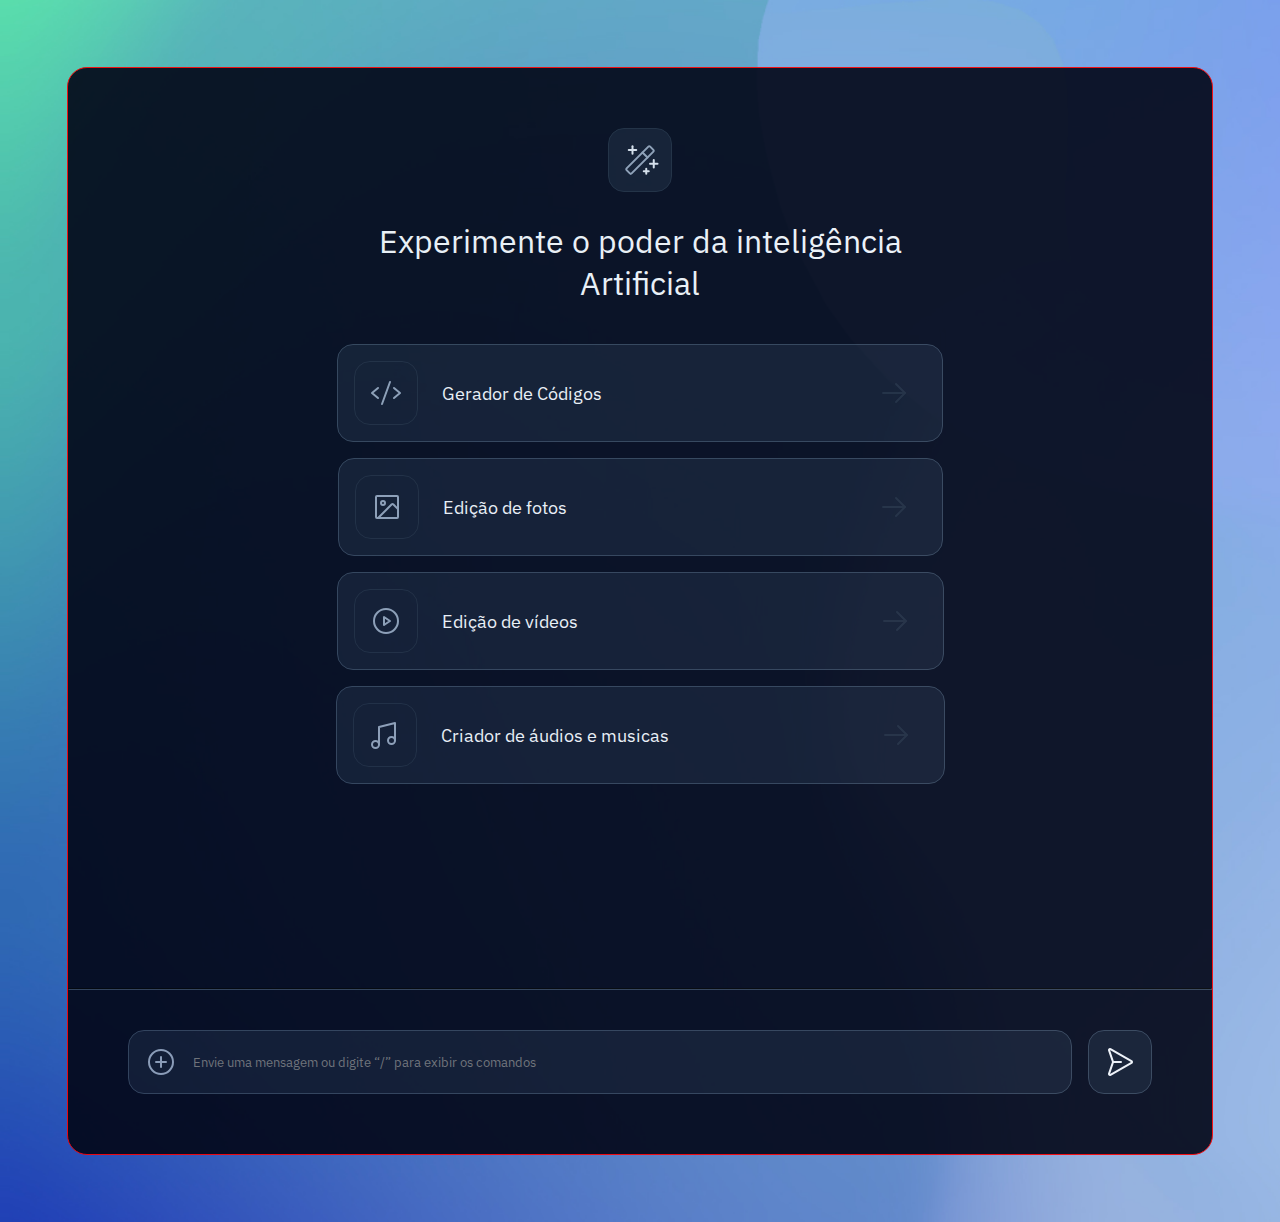
<file: index.html>
<!DOCTYPE html>
<html lang="pt-br">
<head>

    <link rel="preconnect" href="https://fonts.gstatic.com" crossorigin>
    <link href="https://fonts.googleapis.com/css2?family=Calligraffitti&family=IBM+Plex+Sans:wght@400;600;700&family=Montserrat:wght@400;500;700&display=swap" rel="stylesheet">
    <meta charset="UTF-8">
    <meta name="viewport" content="width=device-width, initial-scale=1.0">
    <title>Plataforma IA</title>
    <link rel="stylesheet" href="style.css">
    <link rel="preconnect" href="https://fonts.googleapis.com">
    
</head>
<body>
    
    <div id="container">
        <div id="content">
            <img src="./assets/icon.svg" alt="icone">
            <p>Experimente o poder da inteligência Artificial</p>
            <ul>
                <li>
                    <a href="#" target="_blank" class="generator">
                        <svg width="64" height="64" viewBox="0 0 64 64" fill="none" xmlns="http://www.w3.org/2000/svg">
                            <rect x="0.5" y="0.5" width="63" height="63" rx="15.5" fill="#0F172A"/>
                            <g clip-path="url(#clip0_526_108)">
                            <path d="M24 27L18 32L24 37" stroke="#94A3B8" stroke-width="2" stroke-linecap="round" stroke-linejoin="round"/>
                            <path d="M40 27L46 32L40 37" stroke="#94A3B8" stroke-width="2" stroke-linecap="round" stroke-linejoin="round"/>
                            <path d="M36 21L28 43" stroke="#94A3B8" stroke-width="2" stroke-linecap="round" stroke-linejoin="round"/>
                            </g>
                            <rect x="0.5" y="0.5" width="63" height="63" rx="15.5" stroke="#1E293B"/>
                            <defs>
                            <clipPath id="clip0_526_108">
                            <rect width="32" height="32" fill="white" transform="translate(16 16)"/>
                            </clipPath>
                            </defs>
                            </svg>
                            
                        <span class="link-text">Gerador de Códigos</span>
                        <svg width="64" height="64" viewBox="0 0 64 64" fill="none" xmlns="http://www.w3.org/2000/svg">
                            <g clip-path="url(#clip0_504_218)">
                            <path d="M21 32H43" stroke="#1E293B" stroke-width="2" stroke-linecap="round" stroke-linejoin="round"/>
                            <path d="M34 23L43 32L34 41" stroke="#1E293B" stroke-width="2" stroke-linecap="round" stroke-linejoin="round"/>
                            </g>
                            <defs>
                            <clipPath id="clip0_504_218">
                            <rect width="32" height="32" fill="white" transform="translate(16 16)"/>
                            </clipPath>
                            </defs>
                            </svg>
                            
                    </a>
                </li>
    
                <li>
                    <a href="#" target="_blank" class="generator">
                        <svg width="64" height="64" viewBox="0 0 64 64" fill="none" xmlns="http://www.w3.org/2000/svg">
                            <rect x="0.5" y="0.5" width="63" height="63" rx="15.5" fill="#0F172A"/>
                            <g clip-path="url(#clip0_526_114)">
                            <path d="M42 21H22C21.4477 21 21 21.4477 21 22V42C21 42.5523 21.4477 43 22 43H42C42.5523 43 43 42.5523 43 42V22C43 21.4477 42.5523 21 42 21Z" stroke="#94A3B8" stroke-width="2" stroke-linecap="round" stroke-linejoin="round"/>
                            <path d="M28 30C29.1046 30 30 29.1046 30 28C30 26.8954 29.1046 26 28 26C26.8954 26 26 26.8954 26 28C26 29.1046 26.8954 30 28 30Z" stroke="#94A3B8" stroke-width="2" stroke-linecap="round" stroke-linejoin="round"/>
                            <path d="M23.0862 43.0001L36.7925 29.2926C36.8854 29.1996 36.9957 29.1258 37.1171 29.0755C37.2385 29.0252 37.3686 28.9993 37.5 28.9993C37.6314 28.9993 37.7615 29.0252 37.8829 29.0755C38.0043 29.1258 38.1146 29.1996 38.2075 29.2926L43 34.0863" stroke="#94A3B8" stroke-width="2" stroke-linecap="round" stroke-linejoin="round"/>
                            </g>
                            <rect x="0.5" y="0.5" width="63" height="63" rx="15.5" stroke="#1E293B"/>
                            <defs>
                            <clipPath id="clip0_526_114">
                            <rect width="32" height="32" fill="white" transform="translate(16 16)"/>
                            </clipPath>
                            </defs>
                            </svg>
                        <span class="link-text2">Edição de fotos</span>
                        <svg width="64" height="64" viewBox="0 0 64 64" fill="none" xmlns="http://www.w3.org/2000/svg">
                            <g clip-path="url(#clip0_504_218)">
                            <path d="M21 32H43" stroke="#1E293B" stroke-width="2" stroke-linecap="round" stroke-linejoin="round"/>
                            <path d="M34 23L43 32L34 41" stroke="#1E293B" stroke-width="2" stroke-linecap="round" stroke-linejoin="round"/>
                            </g>
                            <defs>
                            <clipPath id="clip0_504_218">
                            <rect width="32" height="32" fill="white" transform="translate(16 16)"/>
                            </clipPath>
                            </defs>
                            </svg>


                    </a>
                </li>
    
                <li>
                    
                    <a href="#" target="_blank" class="generator">
                        <svg width="64" height="64" viewBox="0 0 64 64" fill="none" xmlns="http://www.w3.org/2000/svg">
                            <rect x="0.5" y="0.5" width="63" height="63" rx="15.5" fill="#0F172A"/>
                            <g clip-path="url(#clip0_526_120)">
                            <path d="M32 44C38.6274 44 44 38.6274 44 32C44 25.3726 38.6274 20 32 20C25.3726 20 20 25.3726 20 32C20 38.6274 25.3726 44 32 44Z" stroke="#94A3B8" stroke-width="2" stroke-miterlimit="10"/>
                            <path d="M36 32L30 28V36L36 32Z" stroke="#94A3B8" stroke-width="2" stroke-linecap="round" stroke-linejoin="round"/>
                            </g>
                            <rect x="0.5" y="0.5" width="63" height="63" rx="15.5" stroke="#1E293B"/>
                            <defs>
                            <clipPath id="clip0_526_120">
                            <rect width="32" height="32" fill="white" transform="translate(16 16)"/>
                            </clipPath>
                            </defs>
                            </svg>
                            
                        <span class="link-text3">Edição de vídeos</span>
                        <svg width="64" height="64" viewBox="0 0 64 64" fill="none" xmlns="http://www.w3.org/2000/svg">
                            <g clip-path="url(#clip0_504_218)">
                            <path d="M21 32H43" stroke="#1E293B" stroke-width="2" stroke-linecap="round" stroke-linejoin="round"/>
                            <path d="M34 23L43 32L34 41" stroke="#1E293B" stroke-width="2" stroke-linecap="round" stroke-linejoin="round"/>
                            </g>
                            <defs>
                            <clipPath id="clip0_504_218">
                            <rect width="32" height="32" fill="white" transform="translate(16 16)"/>
                            </clipPath>
                            </defs>
                            </svg>
                    
                    </a>

                </li>
    
                <li>
                    
                    <a href="#" target="_blank" class="generator">
                        <svg width="64" height="64" viewBox="0 0 64 64" fill="none" xmlns="http://www.w3.org/2000/svg">
                            <rect x="0.5" y="0.5" width="63" height="63" rx="15.5" fill="#0F172A"/>
                            <g clip-path="url(#clip0_526_125)">
                            <path d="M38.5 41C40.433 41 42 39.433 42 37.5C42 35.567 40.433 34 38.5 34C36.567 34 35 35.567 35 37.5C35 39.433 36.567 41 38.5 41Z" stroke="#94A3B8" stroke-width="2" stroke-linecap="round" stroke-linejoin="round"/>
                            <path d="M22.5 45C24.433 45 26 43.433 26 41.5C26 39.567 24.433 38 22.5 38C20.567 38 19 39.567 19 41.5C19 43.433 20.567 45 22.5 45Z" stroke="#94A3B8" stroke-width="2" stroke-linecap="round" stroke-linejoin="round"/>
                            <path d="M26 41.5V24L42 20V37.5" stroke="#94A3B8" stroke-width="2" stroke-linecap="round" stroke-linejoin="round"/>
                            </g>
                            <rect x="0.5" y="0.5" width="63" height="63" rx="15.5" stroke="#1E293B"/>
                            <defs>
                            <clipPath id="clip0_526_125">
                            <rect width="32" height="32" fill="white" transform="translate(16 16)"/>
                            </clipPath>
                            </defs>
                            </svg>
                        <span class="link-text4">Criador de áudios e musicas</span>
                        <svg width="64" height="64" viewBox="0 0 64 64" fill="none" xmlns="http://www.w3.org/2000/svg">
                            <g clip-path="url(#clip0_504_218)">
                            <path d="M21 32H43" stroke="#1E293B" stroke-width="2" stroke-linecap="round" stroke-linejoin="round"/>
                            <path d="M34 23L43 32L34 41" stroke="#1E293B" stroke-width="2" stroke-linecap="round" stroke-linejoin="round"/>
                            </g>
                            <defs>
                            <clipPath id="clip0_504_218">
                            <rect width="32" height="32" fill="white" transform="translate(16 16)"/>
                            </clipPath>
                            </defs>
                            </svg>
                    
                    </a>

                </li>
    
            </ul>
                    
            </div>

            <hr>

            <div class="input-with-svg">             
                <input type="text" class="input-field" placeholder="Envie uma mensagem ou digite “/” para exibir os comandos">
                <svg width="64" height="64" viewBox="0 0 64 64" fill="none" xmlns="http://www.w3.org/2000/svg">
                    <rect x="0.5" y="0.5" width="63" height="63" rx="15.5" fill="#0F172A"/>
                    <g clip-path="url(#clip0_526_131)">
                    <path d="M24.9413 31.6487C25.0201 31.866 25.0201 32.104 24.9413 32.3212L21.0663 43.66C20.997 43.8514 20.9878 44.0594 21.0399 44.2562C21.092 44.453 21.2029 44.6292 21.3578 44.7612C21.5127 44.8933 21.7042 44.975 21.9068 44.9953C22.1093 45.0156 22.3132 44.9736 22.4913 44.875L43.4913 32.8637C43.6476 32.7773 43.7779 32.6505 43.8686 32.4966C43.9593 32.3427 44.0072 32.1674 44.0072 31.9887C44.0072 31.8101 43.9593 31.6347 43.8686 31.4809C43.7779 31.327 43.6476 31.2002 43.4913 31.1137L22.4913 19.1325C22.3137 19.0331 22.11 18.9904 21.9074 19.0098C21.7048 19.0293 21.513 19.1102 21.3576 19.2415C21.2022 19.3729 21.0906 19.5486 21.0376 19.7451C20.9847 19.9416 20.9929 20.1496 21.0613 20.3412L24.9413 31.6487Z" stroke="#F8FAFC" stroke-width="2" stroke-linecap="round" stroke-linejoin="round"/>
                    <path d="M33 32H25" stroke="#F8FAFC" stroke-width="2" stroke-linecap="round" stroke-linejoin="round"/>
                    </g>
                    <rect x="0.5" y="0.5" width="63" height="63" rx="15.5" stroke="#334155"/>
                    <defs>
                    <clipPath id="clip0_526_131">
                    <rect width="32" height="32" fill="white" transform="translate(16 16)"/>
                    </clipPath>
                    </defs>
                    </svg>

              
        </div>

      

 


    
    </div>

  

</body>
</html>
</file>
<file: style.css>
* {
    margin: 0;
    padding: 0;
    box-sizing: border-box;
    text-decoration: none;
}

body {
    background-image: url(./assets/BG-IMG.jpg);
    background-repeat: no-repeat;
    background-size: cover;
}

body * {
    font-family: 'IBM Plex Sans', sans-serif;
    color: #F8FAFC;
}

#container {
    border: 1px solid red;
    margin: 67px;
    background-color: #020617;
    opacity: 0.9;
    border-radius: 20px;
    align-items: center;
    justify-content: center;

}

#content {
    text-align: center;
    margin: 60px 267px 204px;
}

#content p {
    font-size: 32px;
    margin-top: 24px;
}

ul {
    list-style: none;
    font-size: 18px;
    display: flex;
    flex-direction: column;
    gap: 16px;
    margin: auto;
    margin-top: 40px;
}

ul li {
    display: block;
    margin: auto;


}

ul li a {
    border: 1px solid #334155;
    display: flex;
    align-items: center;
    justify-content: left;
    background-color: #0F172A;
    width: 100%vw;
    height: 100%vh;
    padding: 16px 16px;
    border-radius: 16px;
    

}

hr {
    display: flex;
    border-color: #334155;
    margin-top: 40px;
    align-items: center;
    width: 100%vw;
    margin-bottom: 40px;
}

.generator {
    display: flex;
    align-items: center;
}

.generator .link-text {
    margin-left: 24px;
    margin-right: 260px;
}

.generator .link-text2 {
    margin-left: 24px;
    margin-right: 295px;
}
  
.generator .link-text3 {
    margin-left: 24px;
    margin-right: 285px;
}

.generator .link-text4 {
    margin-left: 24px;
    margin-right: 195px;
}



.input-with-svg input {
padding-left: 30px;
background-color: #0F172A;
border-radius: 16px;
width: 1096px;
height: 64px;
border: 1px solid #334155;
background-image: url(./assets/PlusCircle.svg);
background-repeat: no-repeat;
background-position: 16px;
font-family: 'IBM Plex Sans', sans-serif;
padding-left: 64px;


}

.input-with-svg::placeholder {
    color: #F8FAFC;;
}

.input-with-svg {
    display: flex;
    margin-bottom: 60px;
    justify-content: left;
    position: relative;
    margin-left: 60px;
    margin-right: 60px;
  }
  
  .input-field {
    flex: 1;
    margin-right: 16px;
  }
  
  .input-with-svg svg {
    width: 64px;
    height: 64px
  }
</file>
